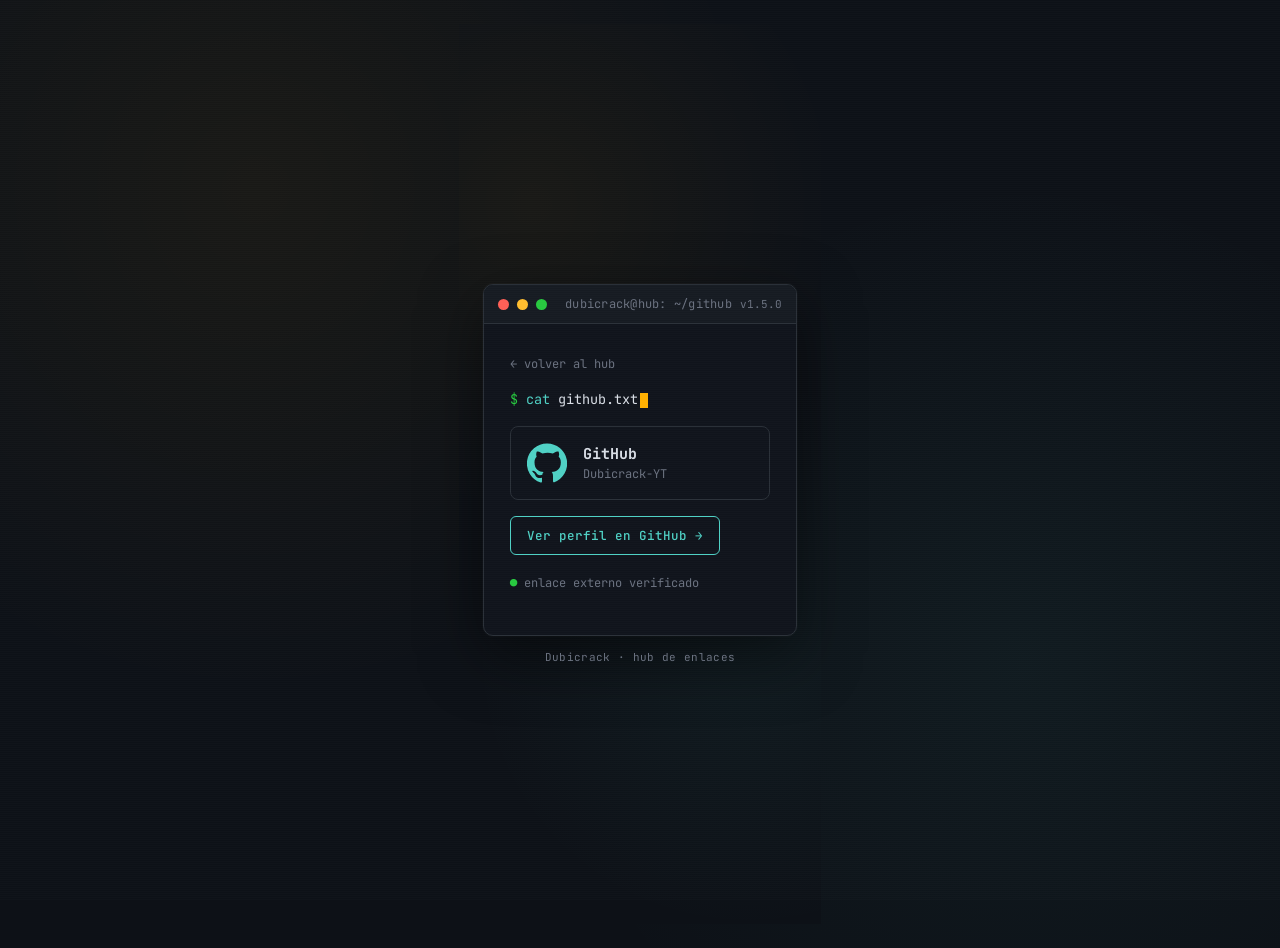
<file: github.html>
<!DOCTYPE html>
<html lang="es">
<head>
<meta charset="UTF-8">
<meta name="viewport" content="width=device-width, initial-scale=1.0">
<title>Dubicrack — GitHub</title>
<link rel="preconnect" href="https://fonts.googleapis.com">
<link href="https://fonts.googleapis.com/css2?family=VT323&family=JetBrains+Mono:wght@400;500;700&display=swap" rel="stylesheet">
<link rel="stylesheet" href="assets/style.css">
</head>
<body>

<div class="crt-overlay"></div>

<div class="wrap">
  <div class="terminal">
    <div class="titlebar">
      <span class="dot red"></span>
      <span class="dot yellow"></span>
      <span class="dot green"></span>
      <span class="path">dubicrack@hub: ~/github</span>
      <span class="version" data-version>v…</span>
    </div>
    <div class="screen">
      <a class="back-link" href="index.html">← volver al hub</a>

      <p class="line"><span class="prompt">$</span> <span class="cmd">cat</span> github.txt<span class="cursor"></span></p>

      <div class="profile-card">
        <span class="icon-lg" data-profile-icon></span>
        <div>
          <div class="name" data-profile-name>—</div>
          <div class="handle" data-profile-handle>—</div>
        </div>
      </div>

      <a class="btn" data-profile-link href="#" target="_blank" rel="noopener noreferrer">
        Ver perfil en GitHub →
      </a>

      <p class="status-line"><span class="ok">●</span> enlace externo verificado</p>
    </div>
  </div>
  <footer class="credit">Dubicrack · hub de enlaces</footer>
</div>

<script src="assets/script.js"></script>
<script>
  loadConfig()
    .then(cfg => {
      paintVersion(cfg);
      renderProfile(cfg, 'github');
    })
    .catch(err => console.error(err));
</script>
</body>
</html>
</file>
<file: assets/style.css>
:root{
  --bg: #0d1117;
  --bg-terminal: #10141c;
  --amber: #ffb000;
  --amber-dim: #b8801f;
  --cyan: #4fd1c5;
  --text: #d9dee6;
  --text-dim: #6b7280;
  --border: #2a3038;
  --red: #ff5f56;
  --yellow: #ffbd2e;
  --green: #27c93f;
  --signal: #9cff6d;
}

/* Diseño Directorio de señales: terminal UNIX editorial, rutas con jerarquía y acentos reservados para estado y destino. */

* { box-sizing: border-box; }

html, body {
  margin: 0;
  padding: 0;
  background: var(--bg);
  background-image:
    radial-gradient(circle at 20% 20%, rgba(255,176,0,0.05), transparent 40%),
    radial-gradient(circle at 80% 70%, rgba(79,209,197,0.05), transparent 40%);
  color: var(--text);
  font-family: 'JetBrains Mono', monospace;
  min-height: 100vh;
  display: flex;
  align-items: center;
  justify-content: center;
  padding: 24px;
}

@media (prefers-reduced-motion: reduce) {
  * { animation: none !important; transition: none !important; }
}

.crt-overlay {
  pointer-events: none;
  position: fixed;
  inset: 0;
  background: repeating-linear-gradient(
    0deg,
    rgba(255,255,255,0.015),
    rgba(255,255,255,0.015) 1px,
    transparent 1px,
    transparent 2px
  );
  z-index: 10;
}

.wrap { width: 100%; max-width: 640px; }

.terminal {
  background: var(--bg-terminal);
  border: 1px solid var(--border);
  border-radius: 10px;
  box-shadow: 0 20px 60px rgba(0,0,0,0.5), 0 0 0 1px rgba(255,255,255,0.02);
  overflow: hidden;
}

.titlebar {
  display: flex;
  align-items: center;
  gap: 8px;
  padding: 11px 14px;
  background: #161b22;
  border-bottom: 1px solid var(--border);
}

.dot { width: 11px; height: 11px; border-radius: 50%; }
.dot.red { background: var(--red); }
.dot.yellow { background: var(--yellow); }
.dot.green { background: var(--green); }

.titlebar span.path {
  margin-left: 10px;
  font-size: 12px;
  color: var(--text-dim);
  letter-spacing: 0.02em;
}

.titlebar .version {
  margin-left: auto;
  font-size: 11px;
  color: var(--text-dim);
}

.screen { padding: 28px 26px 32px; min-height: 260px; }

.ascii-title {
  font-family: 'VT323', monospace;
  font-size: 20px;
  line-height: 1.15;
  color: var(--amber);
  white-space: pre;
  margin: 0 0 4px 0;
  text-shadow: 0 0 14px rgba(255,176,0,0.25);
  overflow-x: auto;
}

.subtitle { font-size: 12.5px; color: var(--text-dim); margin: 0 0 22px 0; letter-spacing: 0.02em; }

.line { font-size: 13.5px; color: var(--text); margin: 0 0 6px 0; }
.line .prompt { color: var(--green); }
.line .cmd { color: var(--cyan); }

.cursor {
  display: inline-block;
  width: 8px;
  height: 15px;
  background: var(--amber);
  margin-left: 2px;
  vertical-align: middle;
  animation: blink 1s step-end infinite;
}
@keyframes blink { 50% { opacity: 0; } }

.listing {
  margin: 18px 0 22px 0;
  border: 1px solid var(--border);
  border-radius: 6px;
  overflow: hidden;
  opacity: 0;
  animation: reveal 0.4s ease forwards;
  animation-delay: 0.55s;
}
@keyframes reveal { to { opacity: 1; } }

/* Entrada de listado tipo "directorio" (drwxr-xr-x carpeta/) */
.entry {
  display: flex;
  align-items: center;
  gap: 14px;
  padding: 14px 16px;
  text-decoration: none;
  color: var(--text);
  border-bottom: 1px solid var(--border);
  transition: background 0.15s ease, padding-left 0.15s ease;
}
.entry:last-child { border-bottom: none; }

.entry:hover, .entry:focus-visible {
  background: rgba(255,176,0,0.06);
  padding-left: 22px;
  outline: none;
}
.entry:focus-visible { box-shadow: inset 2px 0 0 var(--amber); }

.entry .perms { font-size: 11.5px; color: var(--text-dim); flex-shrink: 0; width: 82px; }
.entry .icon { width: 20px; height: 20px; flex-shrink: 0; color: var(--amber-dim); }
.entry:hover .icon { color: var(--amber); }

.entry .meta { flex: 1; min-width: 0; }
.entry .name { font-size: 13.5px; font-weight: 500; color: var(--text); display: block; }
.entry .desc {
  font-size: 11.5px; color: var(--text-dim); display: block; margin-top: 2px;
  overflow: hidden; text-overflow: ellipsis; white-space: nowrap;
}
.entry .arrow { font-size: 13px; color: var(--text-dim); transition: transform 0.15s ease, color 0.15s ease; }
.entry:hover .arrow { color: var(--cyan); transform: translateX(3px); }

.footer-line {
  font-size: 12px; color: var(--text-dim);
  opacity: 0; animation: reveal 0.4s ease forwards; animation-delay: 0.75s;
}
.footer-line .prompt { color: var(--green); }

footer.credit { text-align: center; margin-top: 14px; font-size: 11px; color: var(--text-dim); letter-spacing: 0.03em; }

/* --- Subpáginas (youtube/ / github/) --- */

.back-link {
  display: inline-flex;
  align-items: center;
  gap: 6px;
  font-size: 12px;
  color: var(--text-dim);
  text-decoration: none;
  margin-bottom: 18px;
  transition: color 0.15s ease;
}
.back-link:hover { color: var(--amber); }

.profile-card {
  display: flex;
  align-items: center;
  gap: 16px;
  padding: 16px;
  border: 1px solid var(--border);
  border-radius: 8px;
  margin: 18px 0 16px 0;
  opacity: 0;
  animation: reveal 0.4s ease forwards;
  animation-delay: 0.55s;
}
.profile-card .icon-lg { width: 40px; height: 40px; flex-shrink: 0; color: var(--accent, var(--amber)); }
.profile-card .name { font-size: 15px; font-weight: 700; }
.profile-card .handle { font-size: 12px; color: var(--text-dim); margin-top: 2px; }

.bio-text {
  font-size: 13px;
  line-height: 1.6;
  color: var(--text);
  margin: 0 0 20px 0;
  opacity: 0;
  animation: reveal 0.4s ease forwards;
  animation-delay: 0.62s;
}

.video-embed {
  position: relative;
  width: 100%;
  padding-top: 56.25%;
  border-radius: 8px;
  overflow: hidden;
  margin: 0 0 12px 0;
  border: 1px solid var(--border);
  opacity: 0;
  animation: reveal 0.4s ease forwards;
  animation-delay: 0.62s;
  background: #000;
}
.video-embed iframe { position: absolute; inset: 0; width: 100%; height: 100%; border: 0; }
.video-placeholder {
  display: flex; align-items: center; justify-content: center;
  height: 100%; font-size: 12px; color: var(--text-dim); text-align: center; padding: 0 20px;
}

.carousel-wrap {
  display: flex;
  align-items: center;
  gap: 6px;
  margin: 0 0 20px 0;
  opacity: 0;
  animation: reveal 0.4s ease forwards;
  animation-delay: 0.68s;
}
.carousel-arrow {
  flex-shrink: 0;
  width: 26px; height: 26px;
  border-radius: 50%;
  border: 1px solid var(--border);
  background: var(--bg-terminal);
  color: var(--text-dim);
  cursor: pointer;
  font-size: 14px;
  line-height: 1;
  transition: color 0.15s ease, border-color 0.15s ease;
}
.carousel-arrow:hover { color: var(--accent, var(--amber)); border-color: var(--accent, var(--amber)); }

.video-carousel {
  display: flex;
  gap: 8px;
  overflow-x: auto;
  scroll-snap-type: x proximity;
  padding-bottom: 4px;
  flex: 1;
  scrollbar-width: thin;
}
.video-carousel::-webkit-scrollbar { height: 5px; }
.video-carousel::-webkit-scrollbar-thumb { background: var(--border); border-radius: 3px; }

.thumb {
  position: relative;
  flex-shrink: 0;
  width: 120px;
  height: 68px;
  border-radius: 6px;
  overflow: hidden;
  border: 2px solid transparent;
  padding: 0;
  cursor: pointer;
  background: #000;
  scroll-snap-align: start;
  transition: border-color 0.15s ease, opacity 0.15s ease;
  opacity: 0.7;
}
.thumb img { width: 100%; height: 100%; object-fit: cover; display: block; }
.thumb .play {
  position: absolute; inset: 0; display: flex; align-items: center; justify-content: center;
  color: #fff; font-size: 14px; text-shadow: 0 1px 4px rgba(0,0,0,0.6);
}
.thumb:hover { opacity: 1; }
.thumb.active { border-color: var(--accent, var(--amber)); opacity: 1; }
.thumb.active .play { display: none; }

.contact-line {
  font-size: 12px;
  color: var(--text-dim);
  margin: -8px 0 20px 0;
  opacity: 0;
  animation: reveal 0.4s ease forwards;
  animation-delay: 0.66s;
}
.contact-line a { color: var(--cyan); text-decoration: none; }
.contact-line a:hover { text-decoration: underline; }

.goals {
  margin: 22px 0 0 0;
  opacity: 0;
  animation: reveal 0.4s ease forwards;
  animation-delay: 0.9s;
}
.goals .heading {
  font-size: 11.5px;
  color: var(--text-dim);
  text-transform: uppercase;
  letter-spacing: 0.06em;
  margin: 0 0 10px 0;
}
.goal-row {
  display: flex;
  align-items: center;
  gap: 10px;
  padding: 5px 0;
  font-size: 11.5px;
  color: var(--text-dim);
}
.goal-row.achieved { color: var(--text); }
.goal-bar {
  flex: 1;
  height: 6px;
  border-radius: 3px;
  background: rgba(255,255,255,0.06);
  overflow: hidden;
}
.goal-fill { display: block; height: 100%; background: var(--accent, var(--amber)); }
.goal-count { width: 90px; flex-shrink: 0; text-align: right; }
.goal-mark { width: 16px; flex-shrink: 0; text-align: center; }

.btn {
  display: inline-flex;
  align-items: center;
  gap: 8px;
  padding: 10px 16px;
  border-radius: 6px;
  border: 1px solid var(--accent, var(--amber));
  color: var(--accent, var(--amber));
  text-decoration: none;
  font-size: 12.5px;
  font-weight: 500;
  transition: background 0.15s ease, color 0.15s ease;
  opacity: 0;
  animation: reveal 0.4s ease forwards;
  animation-delay: 0.7s;
}
.btn:hover { background: var(--accent, var(--amber)); color: #0d1117; }

.status-line { font-size: 12px; color: var(--text-dim); margin-top: 20px; }
.status-line .ok { color: var(--green); }
.status-line .err { color: var(--red); }

/* Lista de repos (GitHub) */
.repo-list {
  margin: 22px 0 0 0;
  opacity: 0;
  animation: reveal 0.4s ease forwards;
  animation-delay: 0.85s;
}
.repo-list .heading {
  font-size: 11.5px;
  color: var(--text-dim);
  text-transform: uppercase;
  letter-spacing: 0.06em;
  margin: 0 0 10px 0;
}
.repo-card {
  display: block;
  padding: 12px 14px;
  border: 1px solid var(--border);
  border-radius: 6px;
  margin-bottom: 8px;
  text-decoration: none;
  color: var(--text);
  transition: border-color 0.15s ease, background 0.15s ease;
}
.repo-card:hover { border-color: var(--accent, var(--cyan)); background: rgba(79,209,197,0.04); }
.repo-card .repo-name { font-size: 13px; font-weight: 600; color: var(--cyan); display: flex; align-items: center; gap: 8px; }
.repo-open-ext { font-size: 11px; color: var(--text-dim); }
.repo-card:hover .repo-open-ext { color: var(--cyan); }
.repo-card .repo-desc { font-size: 11.5px; color: var(--text-dim); margin-top: 4px; line-height: 1.5; }
.repo-card .repo-meta { font-size: 11px; color: var(--text-dim); margin-top: 6px; display: flex; gap: 14px; }
.repo-card .repo-meta span { display: inline-flex; align-items: center; gap: 4px; }

/* Visor de repositorio */
.repo-viewer { margin-top: 22px; }
.back-btn {
  background: none; border: none; color: var(--text-dim); font-family: inherit;
  font-size: 12px; cursor: pointer; padding: 0; margin-bottom: 16px;
  transition: color 0.15s ease;
}
.back-btn:hover { color: var(--amber); }
.viewer-name { font-size: 16px; margin: 0 0 4px 0; color: var(--text); }
.viewer-desc { font-size: 12.5px; color: var(--text-dim); margin: 0 0 14px 0; line-height: 1.5; }
.viewer-stats {
  display: flex; flex-wrap: wrap; gap: 14px;
  font-size: 11.5px; color: var(--text-dim); margin-bottom: 16px;
}
.viewer-stats span { display: inline-flex; align-items: center; gap: 5px; }

.lang-bar { margin-bottom: 18px; }
.lang-track { display: flex; height: 8px; border-radius: 4px; overflow: hidden; background: rgba(255,255,255,0.06); }
.lang-track span { display: block; height: 100%; }
.lang-legend { display: flex; flex-wrap: wrap; gap: 12px; margin-top: 8px; font-size: 11px; color: var(--text-dim); }
.lang-legend span { display: inline-flex; align-items: center; gap: 5px; }
.lang-legend i { width: 8px; height: 8px; border-radius: 50%; display: inline-block; }

.readme-box {
  border: 1px solid var(--border);
  border-radius: 8px;
  padding: 16px 18px;
  max-height: 360px;
  overflow-y: auto;
  font-size: 12.5px;
  line-height: 1.6;
  margin-bottom: 18px;
  color: var(--text);
}
.readme-box h1, .readme-box h2, .readme-box h3 { color: var(--amber); font-family: 'VT323', monospace; font-weight: 400; letter-spacing: 0.02em; }
.readme-box h1 { font-size: 24px; } .readme-box h2 { font-size: 20px; } .readme-box h3 { font-size: 17px; }
.readme-box a { color: var(--cyan); }
.readme-box code { background: rgba(255,255,255,0.06); padding: 1px 5px; border-radius: 3px; font-size: 11.5px; }
.readme-box pre { background: rgba(255,255,255,0.04); padding: 10px 12px; border-radius: 6px; overflow-x: auto; }
.readme-box pre code { background: none; padding: 0; }
.readme-box img { max-width: 100%; border-radius: 4px; }
.readme-box ul, .readme-box ol { padding-left: 20px; }
.readme-box blockquote { border-left: 2px solid var(--border); margin: 0; padding-left: 12px; color: var(--text-dim); }

/* --- Responsivo --- */
@media (max-width: 480px) {
  body { padding: 12px; }
  .screen { padding: 20px 16px 24px; }
  .titlebar { padding: 9px 12px; flex-wrap: wrap; }
  .titlebar .path { font-size: 11px; }
  .ascii-title { font-size: 16px; }
  .profile-card { flex-direction: column; align-items: flex-start; gap: 10px; }
  .viewer-stats { gap: 10px; font-size: 10.5px; }
  .thumb { width: 96px; height: 54px; }
  .repo-meta { flex-wrap: wrap; row-gap: 4px; }
}

/* --- Portada Dubicrack Hub: Directorio de señales --- */
body.hub-root {
  display: block;
  min-height: 100vh;
  padding: 0;
  background: #0a0f0e;
  background-image: radial-gradient(circle at 86% 12%, rgba(156,255,109,.10), transparent 28%), radial-gradient(circle at 42% 88%, rgba(79,209,197,.06), transparent 36%);
  color: #edf4ed;
}
body.hub-root .crt-overlay { opacity: .43; background: repeating-linear-gradient(0deg, rgba(255,255,255,.02), rgba(255,255,255,.02) 1px, transparent 1px, transparent 3px); }
.hub-shell { min-height: 100vh; position: relative; z-index: 1; }
.hub-shell::before { content: ""; position: fixed; inset: 0; pointer-events: none; opacity: .17; background-image: linear-gradient(rgba(156,255,109,.20) 1px, transparent 1px), linear-gradient(90deg, rgba(156,255,109,.20) 1px, transparent 1px); background-size: 64px 64px; mask-image: linear-gradient(90deg, black, transparent 72%); }
.command-header { min-height: 78px; padding: 0 clamp(20px, 4.5vw, 76px); display: flex; align-items: center; gap: 34px; border-bottom: 1px solid rgba(233,244,233,.14); background: rgba(10,15,14,.9); backdrop-filter: blur(14px); position: relative; z-index: 5; }
.hub-brand { display: inline-flex; align-items: center; gap: 9px; color: #f4faf4; text-decoration: none; font: 700 14px/1 'JetBrains Mono', monospace; letter-spacing: .055em; }
.hub-brand .brand-prompt { color: var(--signal); font-size: 20px; letter-spacing: -.16em; }.hub-brand i { display: block; width: 7px; height: 7px; background: var(--signal); transform: translateY(5px); }
.command-nav { margin-left: auto; display: flex; gap: clamp(18px, 3vw, 46px); align-items: center; }.command-nav a { color: #a8b5ac; text-decoration: none; font-size: 10px; letter-spacing: .11em; }.command-nav a:hover { color: var(--signal); }
.session-state { display: inline-flex; align-items: center; gap: 8px; padding-left: 24px; border-left: 1px solid rgba(233,244,233,.17); color: var(--signal); font-size: 9px; letter-spacing: .085em; }.session-state time { color: #839087; margin-left: 8px; }.state-pulse { width: 7px; height: 7px; display: inline-block; border-radius: 50%; background: var(--signal); box-shadow: 0 0 0 4px rgba(156,255,109,.08); animation: state-pulse 2.2s ease-in-out infinite; }
.hub-grid { min-height: calc(100vh - 78px); display: grid; grid-template-columns: minmax(270px,.78fr) minmax(0,1.72fr); border-bottom: 1px solid rgba(233,244,233,.13); position: relative; z-index: 1; }.session-rail { min-height: 720px; padding: clamp(30px,6vw,84px) clamp(23px,4.5vw,69px) 29px; display: flex; flex-direction: column; border-right: 1px solid rgba(233,244,233,.13); background: rgba(8,13,12,.67); }.rail-label,.eyebrow { margin: 0; color: var(--signal); font-size: 10px; line-height: 1.3; letter-spacing: .13em; }.rail-glyph { margin-top: 38px; color: #dcebdc; font-size: 34px; line-height: 1; letter-spacing: -.2em; }.rail-glyph i { color: var(--signal); font-style: normal; }.rail-copy { margin-top: auto; padding-top: 72px; }.rail-copy h2 { margin: 12px 0 17px; color: #edf4ed; font: 600 clamp(2.45rem,4.6vw,4.6rem)/.89 'Space Grotesk', sans-serif; letter-spacing: -.074em; }.rail-copy h2 em { color: var(--signal); font-style: normal; }.rail-copy>p:last-child { max-width: 276px; margin: 0; color: #a7b3aa; font-size: 12px; line-height: 1.75; }.rail-stats { margin: 39px 0 0; border-top: 1px solid rgba(233,244,233,.14); }.rail-stats div { padding: 12px 0; display: flex; justify-content: space-between; border-bottom: 1px solid rgba(233,244,233,.1); }.rail-stats dt { color: #7f8c82; font-size: 9px; letter-spacing: .075em; text-transform: uppercase; }.rail-stats dd { margin: 0; color: #e0e9e1; font-size: 10px; letter-spacing: .05em; text-transform: uppercase; }.rail-stats div:nth-child(2) dd { color: var(--signal); }.rail-jump { margin-top: 27px; display: inline-flex; justify-content: space-between; color: #dfe9e0; text-decoration: none; font-size: 10px; letter-spacing: .05em; }.rail-jump span { color: var(--signal); font-size: 16px; line-height: .5; }
.directory-stage { min-height: 720px; padding: clamp(29px,5vw,78px); position: relative; display: flex; flex-direction: column; justify-content: flex-end; overflow: hidden; background: linear-gradient(140deg, rgba(20,31,28,.36), rgba(9,14,13,.84)); }.directory-stage::after { content: "DUBICRACK / INDEX"; position: absolute; right: 19px; top: 120px; color: rgba(233,244,233,.29); font-size: 9px; letter-spacing: .15em; writing-mode: vertical-rl; }.stage-index { position: absolute; left: clamp(29px,5vw,78px); right: clamp(29px,5vw,78px); top: 31px; display: flex; justify-content: space-between; color: #839087; font-size: 9px; letter-spacing: .12em; }.stage-index span:last-child { color: var(--signal); }.stage-copy { max-width: 650px; margin-bottom: clamp(34px,5vw,66px); }.stage-copy h1 { max-width: 660px; margin: 14px 0 20px; color: #f1f6f1; font: 600 clamp(3.1rem,6.3vw,6.75rem)/.9 'Space Grotesk', sans-serif; letter-spacing: -.08em; }.stage-copy h1 em { color: var(--signal); font-style: normal; }.stage-copy>p:last-child { max-width: 500px; margin: 0; color: #acb8af; font-size: clamp(13px,1.35vw,16px); line-height: 1.65; }
.directory-panel { width: min(100%, 870px); align-self: flex-end; border: 1px solid rgba(156,255,109,.56); background: rgba(8,13,12,.85); box-shadow: 14px 14px 0 rgba(156,255,109,.09), 0 26px 70px rgba(0,0,0,.38); }.directory-bar { min-height: 42px; padding: 0 14px; display: flex; align-items: center; gap: 11px; border-bottom: 1px solid rgba(156,255,109,.24); color: #89978d; font-size: 9px; letter-spacing: .045em; }.directory-bar p { margin: 0; }.directory-bar b { color: var(--signal); font-weight: 500; }.directory-bar>span { margin-left: auto; color: var(--signal); font-size: 8px; letter-spacing: .1em; }.window-dots { display: flex; gap: 4px; }.window-dots i { width: 5px; height: 5px; display: block; border-radius: 50%; background: #5f6c61; }.window-dots i:first-child { background: var(--signal); }.directory-panel .listing { margin: 0; border: 0; border-radius: 0; overflow: visible; opacity: 1; animation: none; }.directory-entry { min-height: 78px; gap: 13px; padding: 14px 17px; border-bottom-color: rgba(233,244,233,.12); background: transparent; position: relative; }.directory-entry:hover,.directory-entry:focus-visible { padding-left: 23px; background: rgba(156,255,109,.075); }.directory-entry:focus-visible { box-shadow: inset 3px 0 0 var(--site-accent, var(--signal)); }.directory-entry .perms { width: 91px; color: #6e7c71; font-size: 9px; }.directory-entry .icon { color: var(--site-accent, var(--signal)); }.directory-entry .name { color: #e9f2ea; font-size: 12px; }.directory-entry .desc { margin-top: 5px; color: #98a59b; font-size: 10px; }.directory-entry .entry-state { margin-left: auto; color: var(--site-accent, var(--signal)); font-size: 8px; letter-spacing: .09em; }.directory-entry .arrow { color: #aab6ad; font-size: 10px; }.directory-entry:hover .arrow { color: var(--site-accent, var(--signal)); }.directory-command { min-height: 48px; padding: 0 17px; display: flex; align-items: center; gap: 8px; color: #a9b6ac; font-size: 11px; }.directory-command .prompt { color: var(--signal); }.directory-command .cmd { color: #62d7cb; }.directory-command .cursor { width: 7px; height: 14px; margin: 0; background: var(--signal); }.directory-loading { min-height: 128px; margin: 0; display: flex; align-items: center; justify-content: center; gap: 10px; color: #9ba89e; font-size: 11px; }.directory-loading>span { width: 8px; height: 8px; border-radius: 50%; background: var(--signal); animation: state-pulse 1.2s ease-in-out infinite; }.directory-loading.error>span { background: var(--red); }
.hub-footer { min-height: 75px; padding: 0 clamp(20px,4.5vw,76px); display: grid; grid-template-columns: 1fr auto 1fr; align-items: center; gap: 22px; position: relative; z-index: 1; color: #78867b; font-size: 9px; letter-spacing: .07em; }.hub-footer p { margin: 0; }.hub-footer p:first-child span { color: var(--signal); }.hub-footer a { justify-self: end; color: var(--signal); text-decoration: none; }.hub-footer a span { margin-left: 5px; font-size: 13px; }
@keyframes state-pulse { 50% { box-shadow: 0 0 0 8px rgba(156,255,109,0); opacity: .6; } }
@media (max-width: 800px) { .command-header { min-height: 66px; padding: 0 20px; }.command-nav { display: none; }.session-state { margin-left: auto; padding-left: 0; border-left: 0; }.session-state time { display: none; }.hub-grid { grid-template-columns: 1fr; }.session-rail { min-height: auto; padding: 28px 24px; border-right: 0; border-bottom: 1px solid rgba(233,244,233,.13); display: grid; grid-template-columns: auto 1fr; column-gap: 22px; }.rail-label { grid-column: 1 / -1; }.rail-glyph { margin-top: 24px; }.rail-copy { margin: 22px 0 0; padding: 0; }.rail-copy h2 { font-size: clamp(2.4rem,8vw,4rem); }.rail-stats { grid-column: 1 / -1; margin-top: 24px; display: grid; grid-template-columns: repeat(3,1fr); }.rail-stats div { padding: 11px 10px 0 0; flex-direction: column; gap: 6px; border-bottom: 0; }.rail-jump { display: none; }.directory-stage { min-height: 680px; padding: 72px 24px 36px; }.stage-index { left: 24px; right: 24px; top: 25px; }.directory-stage::after { display: none; }.stage-copy { margin-bottom: 38px; }.directory-panel { align-self: stretch; }.hub-footer { padding: 23px 24px; grid-template-columns: 1fr auto; gap: 12px; }.hub-footer p:nth-child(2) { display: none; } }
@media (max-width: 520px) { .hub-brand { font-size: 12px; }.session-state { font-size: 8px; }.session-rail { grid-template-columns: 30px 1fr; column-gap: 16px; }.rail-glyph { font-size: 27px; }.rail-copy h2 { margin-top: 9px; }.rail-copy>p:last-child { font-size: 11px; }.rail-stats dt,.rail-stats dd { font-size: 8px; }.directory-stage { min-height: 650px; }.stage-copy h1 { font-size: clamp(2.85rem,14vw,4.4rem); }.stage-copy>p:last-child { font-size: 12px; }.directory-bar>span { display: none; }.directory-entry { min-height: 88px; padding: 13px; gap: 10px; }.directory-entry .perms { display: none; }.directory-entry .entry-state { display: none; }.directory-entry .arrow { font-size: 9px; }.directory-entry .name { font-size: 11px; }.directory-entry .desc { white-space: normal; line-height: 1.35; }.hub-footer { font-size: 8px; } }
</file>
